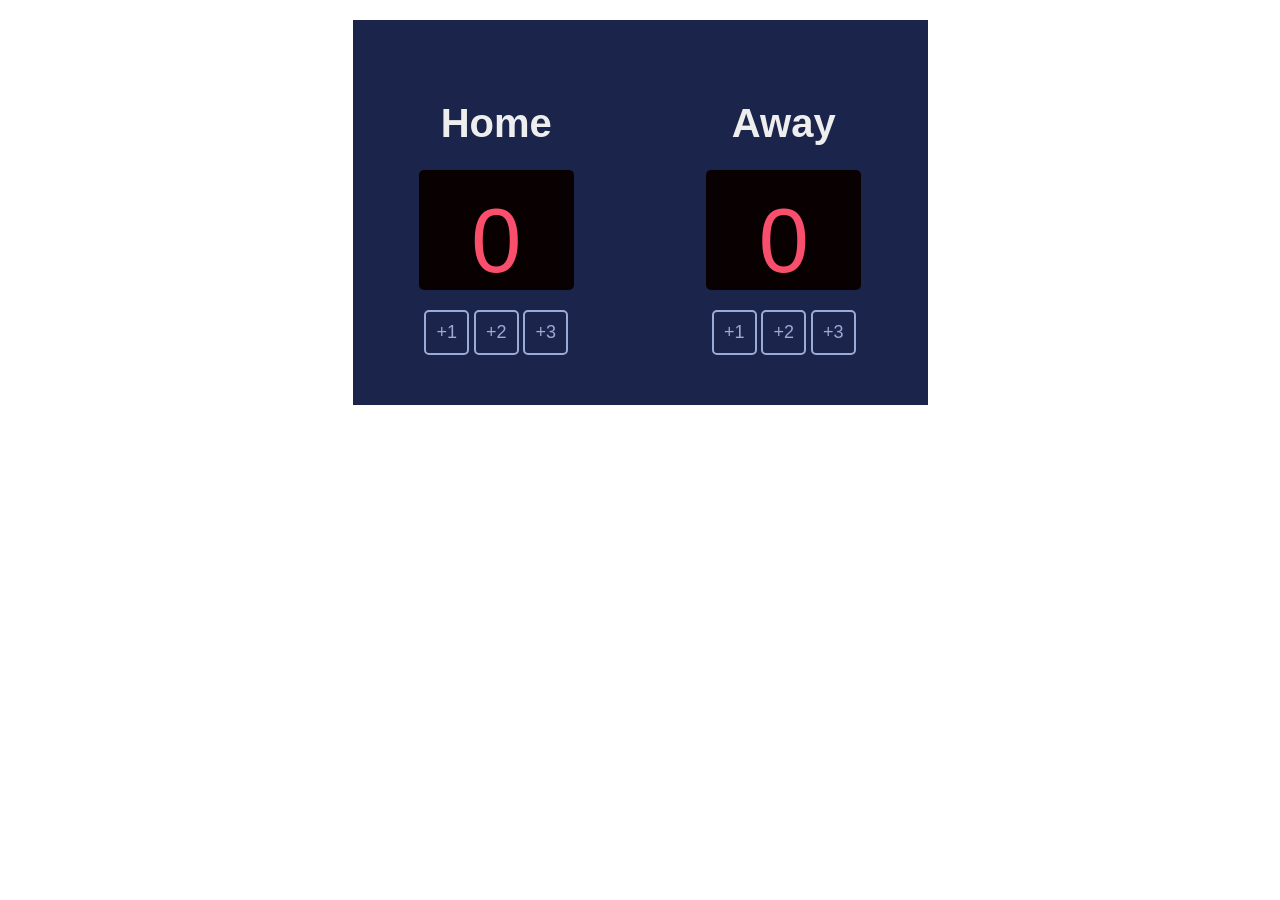
<file: index.html>
<!DOCTYPE html>
<html lang="en">
<head>
    <meta charset="UTF-8">
    <meta name="viewport" content="width=device-width, initial-scale=1.0">
    <link rel="stylesheet" href="style.css">
    <link href="https://fonts.cdnfonts.com/css/cursed-timer-ulil" rel="stylesheet">


</head>
<body>
    <div id="card">
        <div class="container">
            <h2 class="titel">Home</h2>
            <div class="number"><p class="num" id="num-el">0</p></div>
            <div class="btn">
                <button class="btn-num" onclick="addOneHome()">+1</button>
                <button class="btn-num" onclick="addTwoHome()">+2</button>
                <button class="btn-num" onclick="addTreeHome()">+3</button>
            </div>
        </div>
        <div class="container">
            <h2 class="titel">Away</h2>
            <div class="number"><p class="num" id="num-guest">0</p></div>
            <div class="btn" >
                <button class="btn-num" onclick="addOneGuest()">+1</button>
                <button class="btn-num" onclick="addTwoGuest()">+2</button>
                <button class="btn-num" onclick="addtreeGuest()">+3</button>
            </div>
        </div>
    </div>
    <script src="script.js"></script>
</body>
</html>
</file>
<file: style.css>
body{
    margin:20px auto; 
    width: 1000px;
    font-family: Verdana, Geneva, Tahoma, sans-serif;
    text-align: center;
    
}
#card {
    
    width: 575px;
    height: 385px;
    background-color: #1B244A;
    display: flex;
    flex-direction: row;
    justify-content: space-around;
    align-items: center;
    margin: 0 auto;

    
}
.titel{
    width: 149px;
    height: 36px;
    font-size: 40px;
    color:#EEEEEE;
}
.container{

    display: flex;
    flex-direction: column;
    justify-content: space-around;
    align-items: center;
}
.number{
    width: 155px;
    height: 120px;
    border-radius: 5px;
    -webkit-border-radius: 5px;
    -moz-border-radius: 5px;
    -ms-border-radius: 5px;
    -o-border-radius: 5px;
    background-color: #080001;
}
.num{
    width: 117px;
    height: 120px;
    font-family: "Cursed Timer ULiL", sans-serif;
    font-size: 90px;
    color:#F94F6D;
    margin:  auto;
    text-align: center;
    padding-top: 20px;
}
.btn{
    margin-top: 20px;
    width: 155px;
    height: 47px;
    border-radius: 5px;
    -webkit-border-radius: 5px;
    -moz-border-radius: 5px;
    -ms-border-radius: 5px;
    -o-border-radius: 5px;
}
.btn-num{
    width: 45px;
    height: 45px;
    border-radius: 5px;
    -webkit-border-radius: 5px;
    -moz-border-radius: 5px;
    -ms-border-radius: 5px;
    -o-border-radius: 5px;
    border: 2px solid #9AABD8;
    font-family: "Cursed Timer ULiL", sans-serif;
    font-size: 18px;
    color: #9AABD8;
    background-color: #1B244A;
}
.btn-num:hover{
    background-color: #9AABD8;
    color: #1B244A;
    cursor: pointer;
}
</file>
